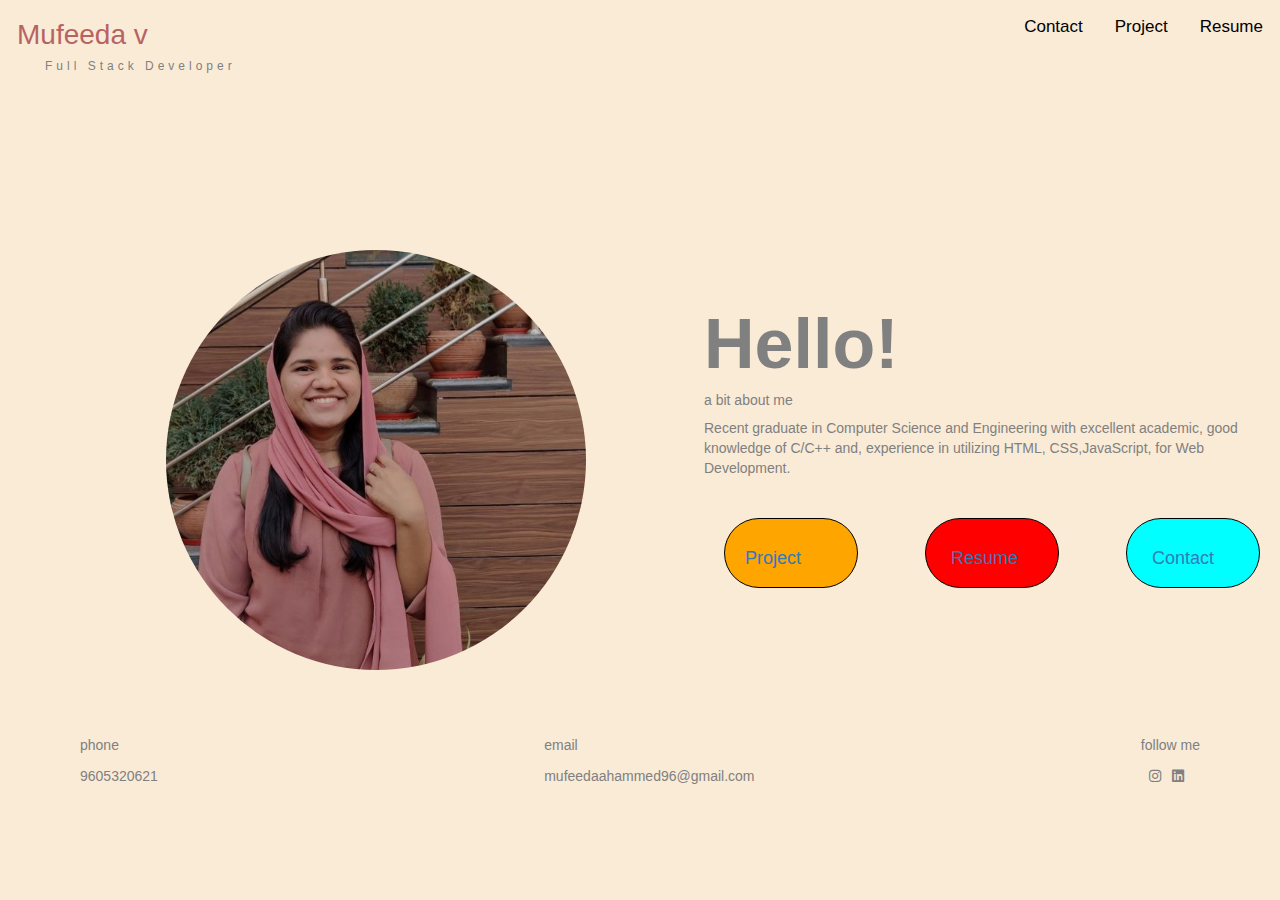
<file: index.html>
<!DOCTYPE html>
<html lang="en">
<head>
    <meta charset="UTF-8">
    <meta http-equiv="X-UA-Compatible" content="IE=edge">
    <meta name="viewport" content="width=device-width, initial-scale=1.0">
    <title>personal website</title>
    <link rel="stylesheet" type="text/css" href="style.css" />
    <link rel="stylesheet" type="text/css" href=" https://cdnjs.cloudflare.com/ajax/libs/font-awesome/6.1.2/css/all.min.css" />
    <link rel="stylesheet" href="https://maxcdn.bootstrapcdn.com/bootstrap/3.4.1/css/bootstrap.min.css">
    <script src="https://ajax.googleapis.com/ajax/libs/jquery/3.6.0/jquery.min.js"></script>
    <script src="https://maxcdn.bootstrapcdn.com/bootstrap/3.4.1/js/bootstrap.min.js"></script>
</head>
<body class="body">
    <div class="navbar" id="myTopnav">
        <a class="name" href="index.html">Mufeeda v </a> 
        <a class="active" href="resume.html">Resume</a>
        <a href="project.html">Project</a>
        <a href="contact.html">Contact</a>
        <a href="javascript:void(0);" class="icon" onclick="myFunction()">
            <i class="fa fa-bars"></i>
          </a>
        </div>
        <div class="position">
        <h6>Full Stack Developer</h6>
    </div>
    <section>
        
        <img  src="profile_photo..jpeg">
         <div class="profile"> 
         <h1>Hello!</h1>
         <h5>a bit about me</h5>
         <p>Recent graduate in Computer Science and Engineering with excellent
            academic, good knowledge of  C/C++ and, experience in
             utilizing HTML, CSS,JavaScript, for Web Development. 
            <!-- seeking an 
            entry-level Software Engineer<br> position at a reputable organization
            passionate about learning new technologies <br>and am always up for a
              challenge.--></p>
              <div class="hover1">  
                <h4 class="h4-bg1"><br>&nbsp;&nbsp;<a href="project.html">Project</h4></a>
               <h4 class="h4-bg2"><br>&nbsp;&nbsp;<a href="https://drive.google.com/file/d/1RJYngXS9YwewgIlxp1BAaMl_jy0iy3Os/view?usp=sharing"> Resume</h4></a>
                <h4 class="h4-bg3"><br>&nbsp;&nbsp; <a href="contact.html">Contact</h4></a>
             </div> 
        </div>
    </section>
    <section>
      <div class="space">
      </div>
        <div class="footer">

            <h5>phone <br><br> 9605320621</h5>
            <h5>email<a data-auto-recogonition="true" href="mailto:mufeedaahammed96@gmail.com" ><br><br>mufeedaahammed96@gmail.com</a></h5>
            <h5>follow me
           <a href="https://www.instagram.com/mufeeda_ahammed/"><br><br>&nbsp;&nbsp;<i class="fa-brands fa-instagram"></i></a>  &nbsp;
           <a href="https://www.linkedin.com/in/mufeeda-ahammed-543a631b0/"><i class="fa-brands fa-linkedin"></i></a></h5>
        </div>
    </section>
    <script>
    function myFunction() {
  var x = document.getElementById("myTopnav");
  if (x.className === "navbar") {
    x.className += " responsive";
  } else {
    x.className = "navbar";
  }
}
     
    </script>
</body>
</html>
</file>
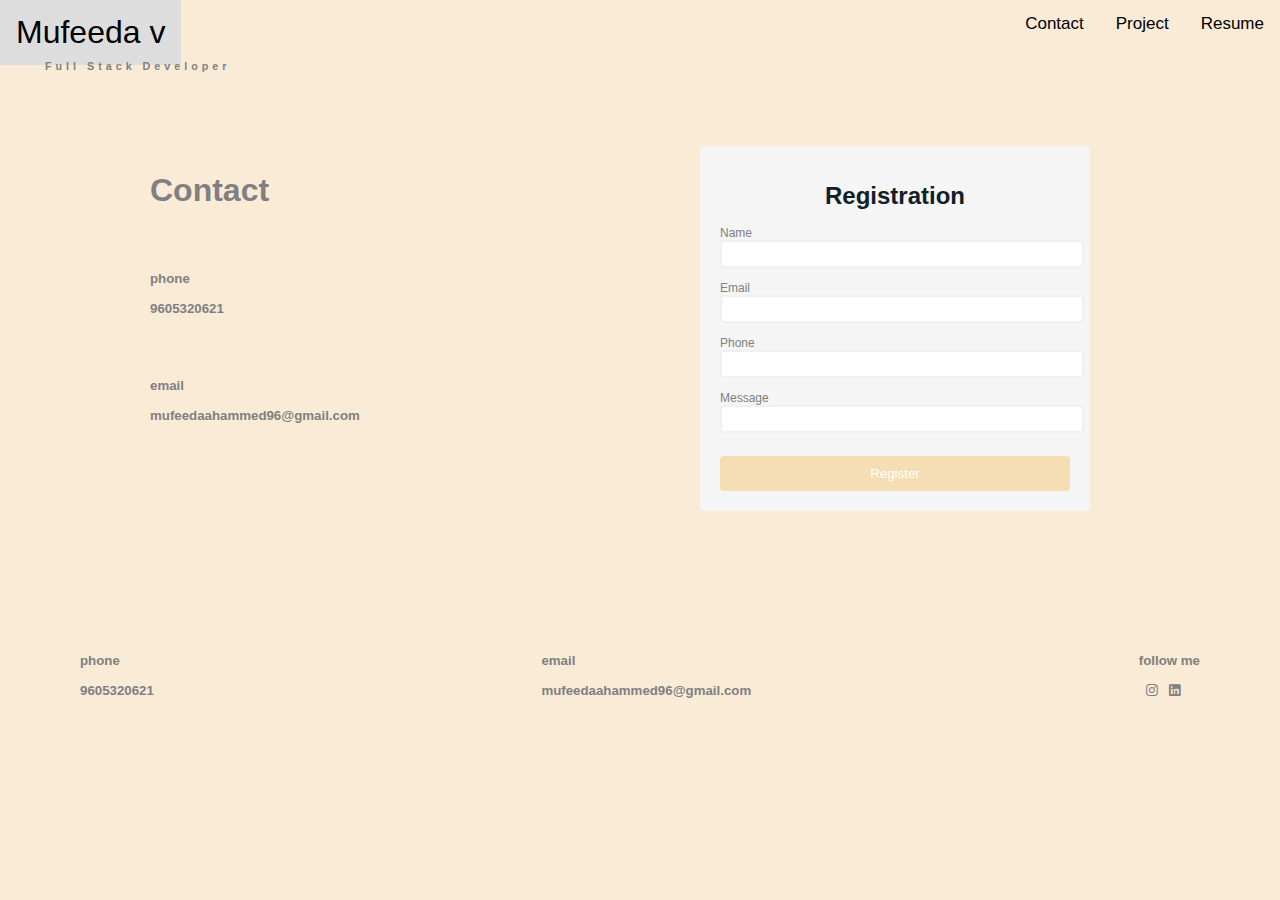
<file: contact.html>
<!DOCTYPE html>
<html lang="en">
<head>
    <meta charset="UTF-8">
    <meta http-equiv="X-UA-Compatible" content="IE=edge">
    <meta name="viewport" content="width=device-width, initial-scale=1.0">
    <title>Contact</title>
    <link rel="stylesheet" type="text/css" href="style.css" />
    <link rel="stylesheet" type="text/css" href=" https://cdnjs.cloudflare.com/ajax/libs/font-awesome/6.1.2/css/all.min.css" />
</head>
<body class="body">
    <div class="navbar" id="myTopnav">
        <a class="name" href="#home">Mufeeda v </a> 
        <a class="active" href="resume.html">Resume</a>
        <a href="project.html">Project</a>
        <a href="contact.html">Contact</a>
        <a href="javascript:void(0);" class="icon" onclick="myFunction()">
            <i class="fa fa-bars"></i>
          </a>
        </div>
        <div class="position">
        <h6>Full Stack Developer</h6>
    </div>
    <div class="footer-main">
        <div class="footer-contact">
        <br><br><br>
        <h1>Contact</h1><br>
         <h5>phone <br><br> 9605320621</h5><br>
        <h5>email<a  href="mailto:mufeedaahammed96@gmail.com" ><br><br>mufeedaahammed96@gmail.com</a></h5>
        </div>
    </div>
    <div class="container">
      <form id="form" method="post"  action=https://script.google.com/macros/s/AKfycby_4-zjNdYBxUo0nry5ZglhzWysTK7bCR-aAcM-JkKIzdwdgwDxyw-djLWSeDLafOHC/exec >
          <h1>Registration</h1>
          <div class="input-control">
              <label for="name">Name</label>
              <input id="name" name="name" type="text">
              <div class="error"></div>
          </div>
          <div class="input-control">
              <label for="email">Email</label>
              <input id="email" name="email" type="text">
              <div class="error"></div>
          </div>
          <div class="input-control">
              <label for="phone">Phone</label>
              <input id="phone"name="phone" type="phone">
              <div class="error"></div>
          </div>
          <div class="input-control">
              <label for="message">Message</label>
              <input id="message"name="message" type="message">
              <div class="error"></div>
          </div>
          <button type="submit">Register</button>
      </form>
  </div>
    
         <section> 
            <div class="space"></div>
            <div class="footer">
                <h5>phone <br><br> 9605320621</h5>
                <h5>email<a data-auto-recogonition="true" href="mailto:mufeedaahammed96@gmail.com" ><br><br>mufeedaahammed96@gmail.com</a></h5>
                <h5>follow me
               <a href="https://www.instagram.com/mufeeda_ahammed/"><br><br>&nbsp;&nbsp;<i class="fa-brands fa-instagram"></i></a>  &nbsp;
               <a href="https://www.linkedin.com/in/mufeeda-ahammed-543a631b0/"><i class="fa-brands fa-linkedin"></i></a></h5>
            </div>
        </section>
        <script>
     const form = document.getElementById('form');
     const name = document.getElementById('name');
     const email = document.getElementById('email');
     const phone = document.getElementById('phone');
     const message = document.getElementById('message');
     
     form.addEventListener('submit', e => {
         e.preventDefault();
     
         validateInputs();
     });
     
     const setError = (element, message) => {
         const inputControl = element.parentElement;
         const errorDisplay = inputControl.querySelector('.error');
     
         errorDisplay.innerText = message;
         inputControl.classList.add('error');
         inputControl.classList.remove('success')
     }
     
     const setSuccess = element => {
         const inputControl = element.parentElement;
         const errorDisplay = inputControl.querySelector('.error');
     
         errorDisplay.innerText = '';
         inputControl.classList.add('success');
         inputControl.classList.remove('error');
     };
     
     const isValidEmail = email => {
         const re = /^(([^<>()[\]\\.,;:\s@"]+(\.[^<>()[\]\\.,;:\s@"]+)*)|(".+"))@((\[[0-9]{1,3}\.[0-9]{1,3}\.[0-9]{1,3}\.[0-9]{1,3}\])|(([a-zA-Z\-0-9]+\.)+[a-zA-Z]{2,}))$/;
         return re.test(String(email).toLowerCase());
     }
     
     const validateInputs = () => {
         const nameValue = name.value.trim();
         const emailValue = email.value.trim();
         const phoneValue = phone.value.trim();
         const messageValue = message.value.trim();
     
         if(nameValue === '') {
             setError(name, 'Username is required');
         } else {
             setSuccess(name);
         }
     
         if(emailValue === '') {
             setError(email, 'Email is required');
         } else if (!isValidEmail(emailValue)) {
             setError(email, 'Provide a valid email address');
         } else {
             setSuccess(email);
         }
     
         if(phoneValue === '') {
             setError(phone, 'Password is required');
         } else if (phoneValue.length < 10 ) {
             setError(phone, 'nuumber must be at least 10 character.')
         } else {
             setSuccess(phone);
         }
     
         if(message === '') {
             setError(message, 'Please type your message');
         } 
         else {
             setSuccess(message);
         }
     
     };
     
    function myFunction() {
  var x = document.getElementById("myTopnav");
  if (x.className === "navbar") {
    x.className += " responsive";
  } else {
    x.className = "navbar";
  }
}
     
    
     </script>
</body>
</html>
</file>
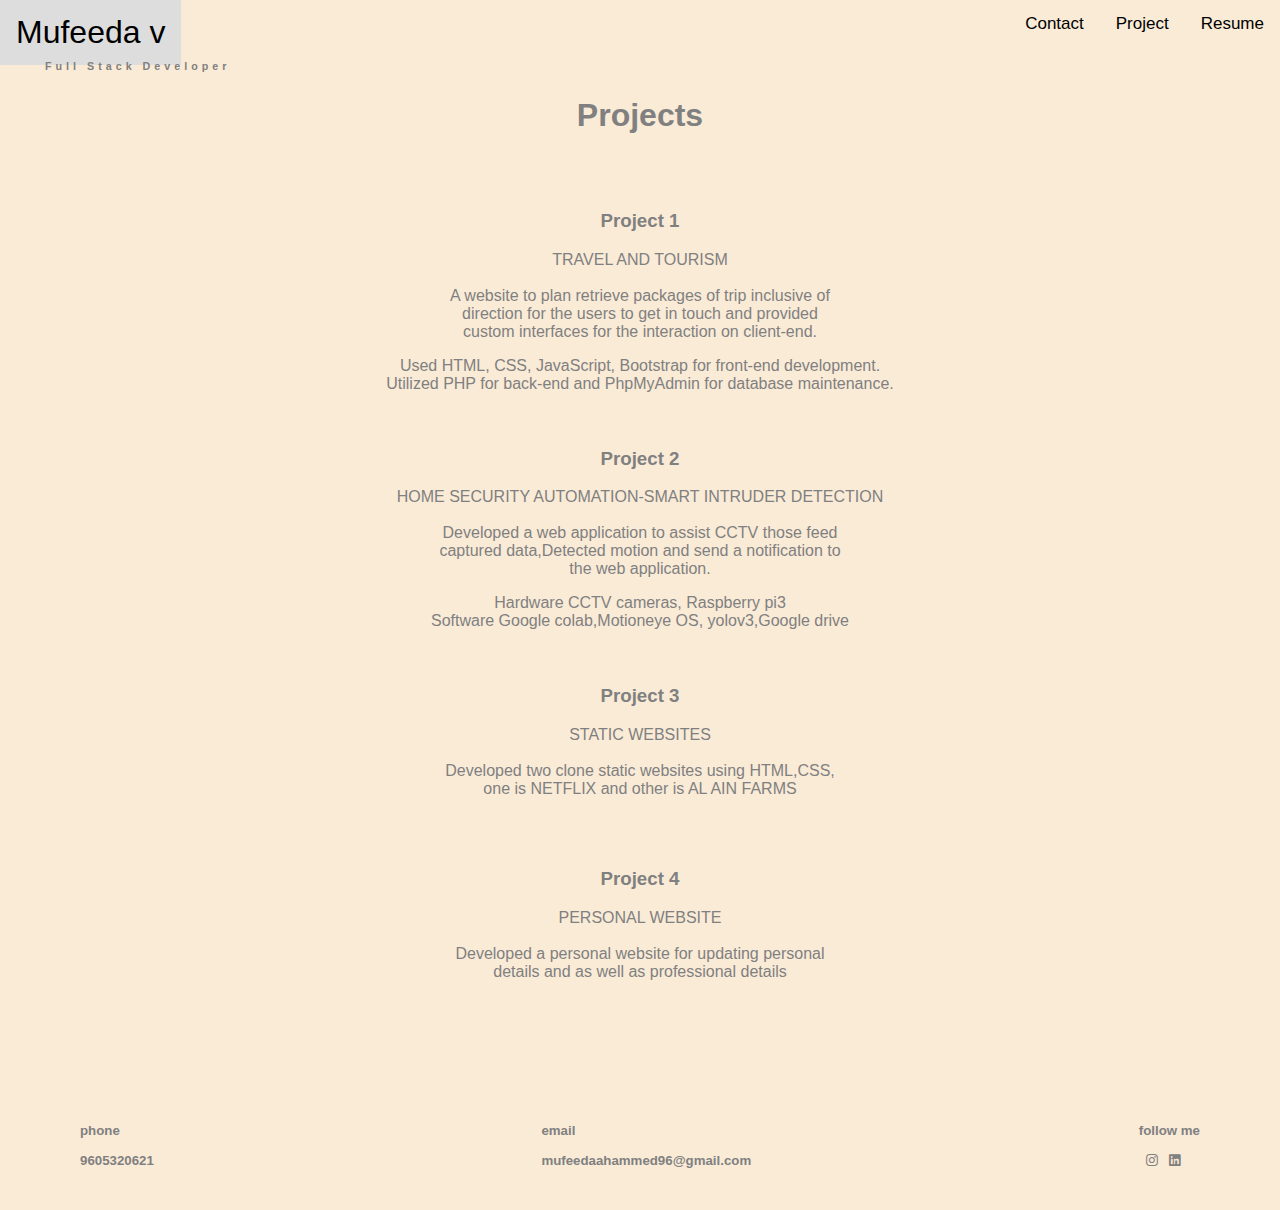
<file: project.html>
<!DOCTYPE html>
<html lang="en">
<head>
    <meta charset="UTF-8">
    <meta http-equiv="X-UA-Compatible" content="IE=edge">
    <meta name="viewport" content="width=device-width, initial-scale=1.0">
    <link rel="stylesheet" type="text/css" href="style.css" />
    <link rel="stylesheet" type="text/css" href=" https://cdnjs.cloudflare.com/ajax/libs/font-awesome/6.1.2/css/all.min.css" />
    <title>project</title>
</head>
<body class="body">
    <div class="navbar" id="myTopnav">
        <a class="name" href="#home">Mufeeda v </a> 
        <a class="active" href="resume.html">Resume</a>
        <a href="project.html">Project</a>
        <a href="contact.html">Contact</a>
        <a href="javascript:void(0);" class="icon" onclick="myFunction()">
            <i class="fa fa-bars"></i>
          </a>
        </div>
        <div class="position">
        <h6>Full Stack Developer</h6>
    </div>
    <section>
        <div class="project">
            <h1>Projects</h1>
            <br><br>
            <h3>Project 1</h3>
            <p>TRAVEL AND TOURISM<br><br>A website to plan retrieve packages of trip inclusive of<br>
                direction for the users to get in touch and provided<br>
                custom interfaces for the interaction on client-end.</p>
            
            
              <li>Used HTML, CSS, JavaScript, Bootstrap for front-end
                    development.</li>
              
                <li>Utilized PHP for back-end and PhpMyAdmin for database
                    maintenance.</li>
            
            <br><br>
            <h3>Project 2</h3>
            <p>HOME SECURITY AUTOMATION-SMART
                INTRUDER DETECTION<br><br>
                Developed a web application to assist CCTV those feed<br>
                captured data,Detected motion and send a notification to<br>
                the web application.</p>
            
             <li>Hardware CCTV cameras, Raspberry pi3
                </li>
                <li>Software Google colab,Motioneye OS, yolov3,Google
                    drive</li>
        
            <br><br>
            <h3>Project 3</h3>
            <p>STATIC WEBSITES<br><br>
                 Developed two clone static websites using HTML,CSS,<br>
                one is NETFLIX and other is AL AIN FARMS</p>
            <br><br>
            <h3>Project 4</h3>
            <p>PERSONAL WEBSITE<br><br>
               Developed a personal website for updating personal <br>
            details and as well as professional details</p>
        </div>
    </section>
    <section>
        <div class="space"></div>
        <div class="footer">
            <h5>phone <br><br> 9605320621</h5>
            <h5>email<a data-auto-recogonition="true" href="mailto:mufeedaahammed96@gmail.com" ><br><br>mufeedaahammed96@gmail.com</a></h5>
            <h5>follow me
           <a href="https://www.instagram.com/mufeeda_ahammed/"><br><br>&nbsp;&nbsp;<i class="fa-brands fa-instagram"></i></a>  &nbsp;
           <a href="https://www.linkedin.com/in/mufeeda-ahammed-543a631b0/"><i class="fa-brands fa-linkedin"></i></a></h5>
    </div>
    </section>
    <script>
        function myFunction() {
      var x = document.getElementById("myTopnav");
      if (x.className === "navbar") {
        x.className += " responsive";
      } else {
        x.className = "navbar";
      }
    }
         
        </script>
</body>
</html>
</file>
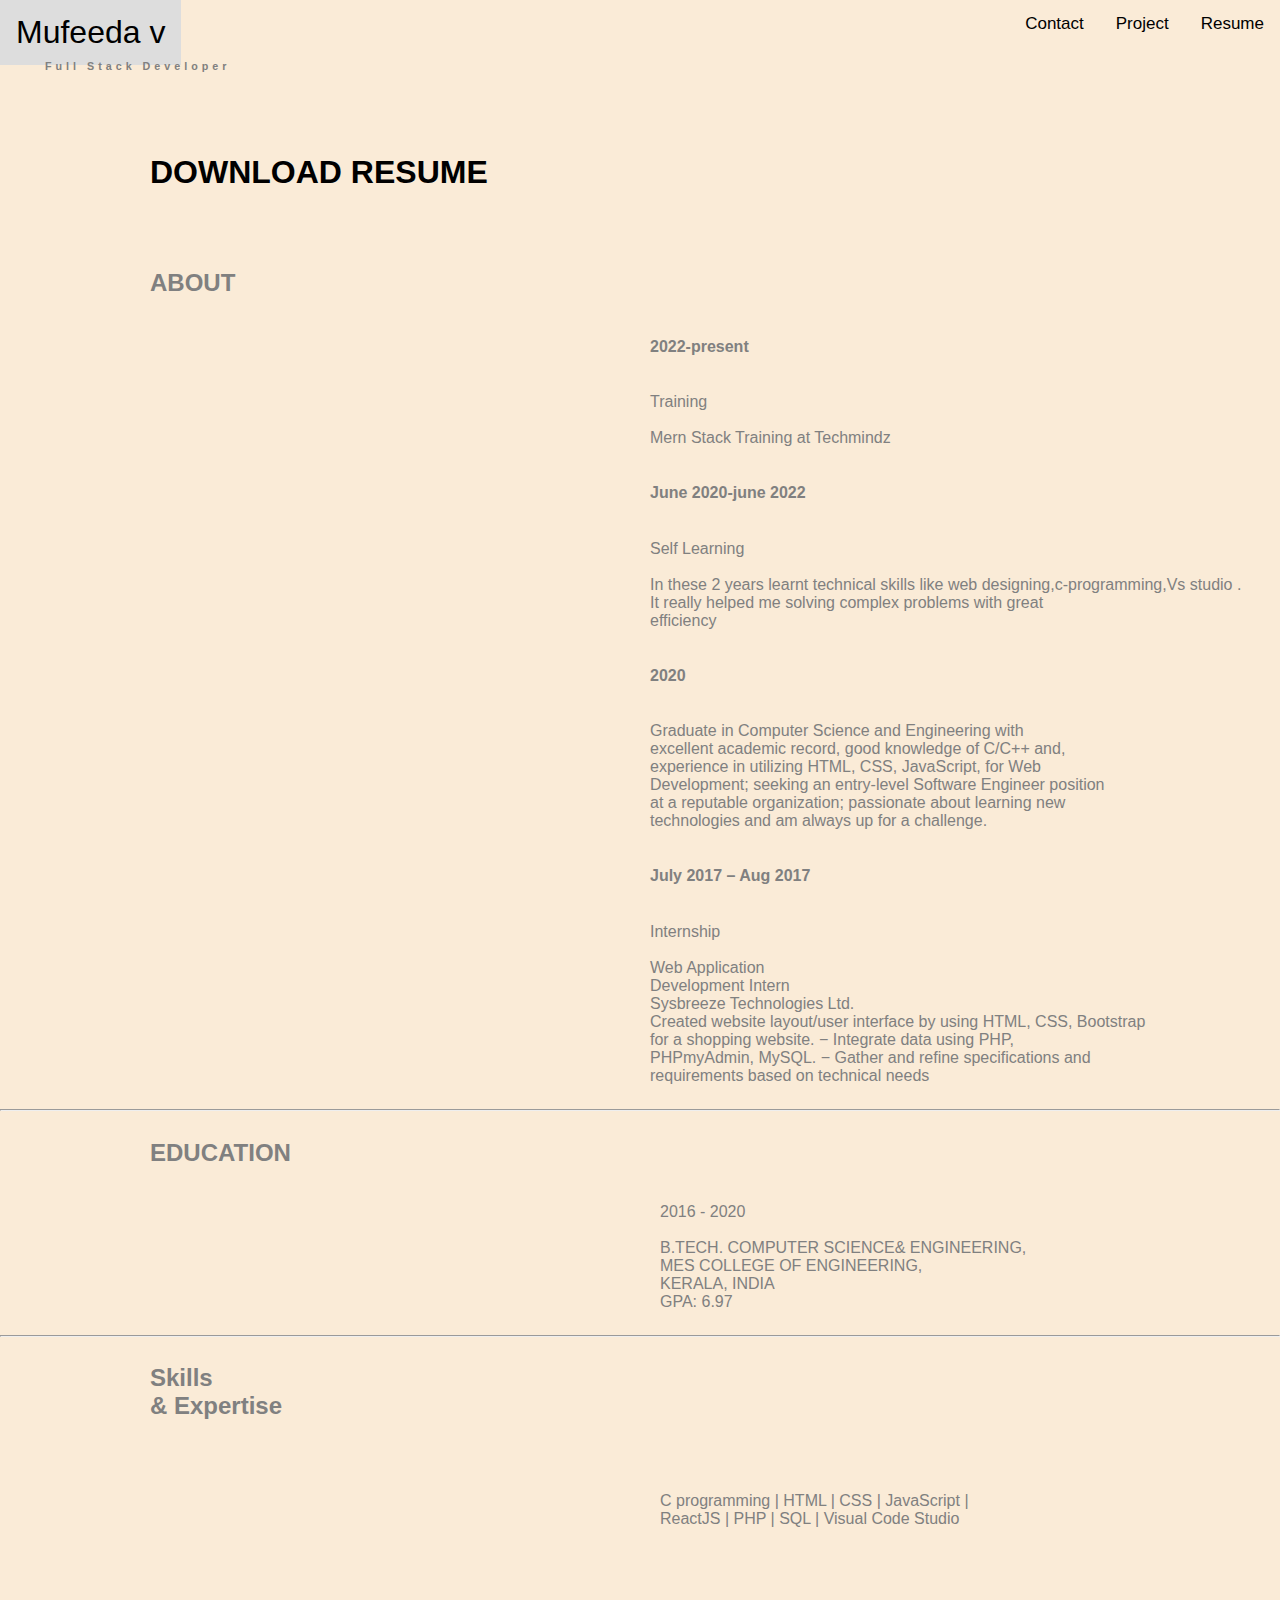
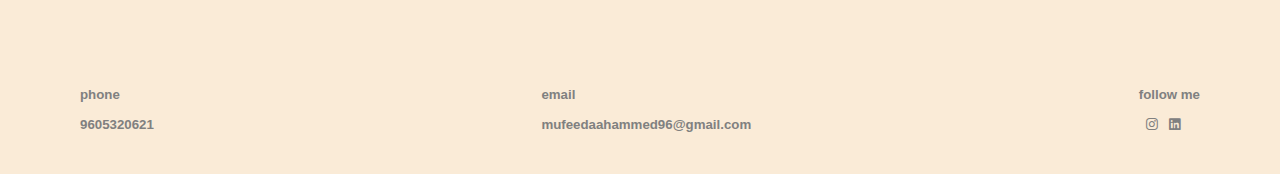
<file: resume.html>
<!DOCTYPE html>
<html lang="en">
<head>
    <meta charset="UTF-8">
    <meta http-equiv="X-UA-Compatible" content="IE=edge">
    <meta name="viewport" content="width=device-width, initial-scale=1.0">
    <title>Resume</title>
    <link rel="stylesheet" type="text/css" href="style.css" />
    <link rel="stylesheet" type="text/css" href=" https://cdnjs.cloudflare.com/ajax/libs/font-awesome/6.1.2/css/all.min.css" />
</head>
<body class="body">
    <div class="navbar" id="myTopnav">
        <a class="name" href="#home">Mufeeda v </a> 
        <a class="active" href="resume.html">Resume</a>
        <a href="project.html">Project</a>
        <a href="contact.html">Contact</a>
        <a href="javascript:void(0);" class="icon" onclick="myFunction()">
            <i class="fa fa-bars"></i>
          </a>
        </div>
        <div class="position">
        <h6>Full Stack Developer</h6>
    </div>
    <section>
        <div class="resume-style">
            <br><br>
       <a href="https://drive.google.com/file/d/1RJYngXS9YwewgIlxp1BAaMl_jy0iy3Os/view?usp=sharing" ><h1>DOWNLOAD RESUME</h1></a><br><br>
        <div class="about">
        <h2>ABOUT</h2>
        <h4 class="training">2022-present</h4>  <p>Training <br><br>Mern Stack Training at Techmindz</p>
        <h4 class="h4-training">June 2020-june 2022</h4><p>Self Learning<br><br>
            In these 2 years learnt  technical skills like web designing,c-programming,Vs studio .<br> It really helped me solving complex problems with great <br> efficiency</p>
       
        <h4 class="graduate">2020</h4>
        <p>Graduate in Computer Science and Engineering with<br>
            excellent academic record, good knowledge of C/C++ and,<br>
            experience in utilizing HTML, CSS, JavaScript, for Web<br>
            Development; seeking an entry-level Software Engineer position<br>
            at a reputable organization; passionate about learning new<Br>
            technologies and am always up for a challenge.</p>
        
        <h4 class="h4-intern">July 2017 – Aug 2017</h4><p>Internship <br> <br>Web Application<br>
            Development Intern <br>Sysbreeze Technologies Ltd. <br> Created
            website layout/user interface by using HTML, CSS, Bootstrap<br>
            for a shopping website. − Integrate data using PHP,<br>
            PHPmyAdmin, MySQL. − Gather and refine specifications and<br>
            requirements based on technical needs</p>

        </div>
        </div>
    </div>
    <hr>
    </section>
    <section>
        <div class="education" >
            <h2 class="educate">EDUCATION</h2><p class="p-educate">2016 - 2020<br><br>B.TECH. COMPUTER
                SCIENCE& ENGINEERING,<br>
                MES COLLEGE OF
                ENGINEERING,<br> KERALA,
                INDIA <br>
                GPA: 6.97</p>
                </div>
                <hr>
    </section>
    <section>
        <div class="skill">
            <h2 class="skills-h2">Skills<br>
                & Expertise</h2><p class="p-skills"><br><br>C programming | HTML | CSS |
                    JavaScript |<br> ReactJS | PHP | SQL |
                    Visual Code Studio</p>
    </section>
    <section>
    <div class="space"></div>
        <div class="footer">
            <h5>phone <br><br> 9605320621</h5>
            <h5>email<a data-auto-recogonition="true" href="mailto:mufeedaahammed96@gmail.com" ><br><br>mufeedaahammed96@gmail.com</a></h5>
            <h5>follow me
           <a href="https://www.instagram.com/mufeeda_ahammed/"><br><br>&nbsp;&nbsp;<i class="fa-brands fa-instagram"></i></a>  &nbsp;
           <a href="https://www.linkedin.com/in/mufeeda-ahammed-543a631b0/"><i class="fa-brands fa-linkedin"></i></a></h5>
        </div>
    </section>
    <script>
        function myFunction() {
      var x = document.getElementById("myTopnav");
      if (x.className === "navbar") {
        x.className += " responsive";
      } else {
        x.className = "navbar";
      }
    }
         
        </script>
</body>
</html>
</file>
<file: style.css>
.body {
        margin: 0;
        font-family: Verdana, Geneva, Tahoma, sans-serif;
        background-color: #faebd7;
        color: grey;
        overflow-x: hidden;
      }

.navbar {
        overflow: hidden;
}
.navbar a {
        float: right;
        color:black;
        text-align:center;
        padding: 14px 16px;
        text-decoration: none;
        font-size: 17px;
      }
.navbar .name {
        float: left;
        display: grid;
        color:rgb(184, 99, 99);
        text-align:center;
        padding: 14px 16px;
        text-decoration: none;
        font-size: 2em;
        font-family: Verdana, Geneva, Tahoma, sans-serif;
      }
      .position{
        font-weight: 100;
         margin-top: -30px;
         padding-left: 45px;
         letter-spacing:4px;
    }
.navbar a:hover { 
        background-color: #ddd;
        color: black;
} 

.navbar .icon {
        display: none;
      }
  
img{
        margin-left: 13%; 
        margin-top: 13%; 
        width: 420px;
        height: 420px;
        border-radius: 50%;
        opacity:5;
}
.profile{
        margin-left: 55%;
        margin-top: -30%;
}
.profile h1{
        font-size: 5em;
        font-weight: 600;
}
.profile h5{
        font-size: 1em;
        font-weight: 200;
        
}

.hover1 { 
        display: flex;
        flex-direction: row;
         justify-content: space-between; 
         padding: 10px 20px; 
         padding-top: 20px;
        
         
}
.h4-bg1{
        background-color:orange;
        width:25%;
        height: 70px;
        border-radius: 500px;
         padding:10px; 
        border: 1px solid black;     
}
.h4-bg2{
        background-color:red;
        width:25%;
        height: 70px;
        border-radius: 50px;
        padding:10px;
        border: 1px solid black;  
}
.h4-bg3{
        background-color: cyan;
        width:25%;
        height: 70px;
        border-radius: 50px;
        padding:10px;
        border: 1px solid black;             
}
.h4-bg3 h4{
        padding: 10px 10px;
        text-decoration: none;          
}
.h4-bg3, a{
        text-decoration: none;          
}
.hover1 :hover{
        background-color: white;
 } 
 .space{
        margin-top: 100px;
 }
.footer{
        display: flex;
        flex-direction: row;
        justify-content: space-between;
        padding: 20px 80px;
        color: gray;
}
.footer a{
        color:gray;
        text-decoration: none;
        
}
.footer-contact{
        padding-left: 150px;
        
}
.footer-main{
        display: flex;
        flex-direction: row;
}
.footer-main a{
        color: gray;
}
.resume-style a{
        color:black;

}
.resume-style{
        padding-left: 150px;

}

.about{
        display: flex;
        flex-direction:column;
}
.about p,h4{
        padding-left: 500px;
}
.education{
        display: flex;
        flex-direction:column;
}
.educate{
        padding-left: 150px;
}
.p-educate{
        padding-left: 660px;
}
.skill{
        display: flex;
        flex-direction:column;
}
.skills-h2{
        padding-left: 150px;
}
.p-skills{
        padding-left: 660px;
}
.project {
        text-align: center;
}
.images-project{
        float: right;
}
#form {
        width: 350px;
        margin: 20vh auto 0 auto;
        padding: 20px;
        background-color: whitesmoke;
        border-radius: 4px;
        font-size: 12px;
        margin-top: -300px;
        margin-left: 700px;
    }
    
    #form h1 {
        color: #0f2027;
        text-align: center;
    }
    
    #form button {
        padding: 10px;
        margin-top: 10px;
        width: 100%;
        color: white;
        background-color: wheat;
        border: none;
        border-radius: 4px;
    }
    
    .input-control {
        display: flex;
        flex-direction: column;
    }
    
    .input-control input {
        border: 2px solid #f0f0f0;
            border-radius: 4px;
            display: block;
            font-size: 12px;
            padding: 5px;
            width: 100%;
    }
    
    .input-control input:focus {
        outline: 0;
    }
    
    .input-control.success input {
        border-color: #09c372;
    }
    
    .input-control.error input {
        border-color: #ff3860;
    }
    
    .input-control .error {
        color: #ff3860;
        font-size: 9px;
        height: 13px;
    }
    @media screen and (max-width: 800px)

    {
        .body     
           {
                margin: 0;
                font-family: Verdana, Geneva, Tahoma, sans-serif;
                background-color: #faebd7;
                color: grey;
                overflow-x: hidden;
               
              }
        .navbar a:not(:first-child) {display: none;}
        .navbar a.icon {
                float: right;
                display: block;
              }
        .navbar.responsive {position: relative;}
        .navbar.responsive .icon {
                position: absolute;
                right: 0;
                top: 0;
              }
        .navbar .active{
                display: none;
        }
        .navbar.responsive a {
                float: none;
                display: block;
                text-align: center;
              }
        img{
                margin-left: 35px; 
                margin-top: 420px; 
                width: 350px;
                height: 350px;
                border-radius: 50%;
                opacity:1;
        }
        .profile{
                margin-left: 35px;
                margin-top: -750px;
        }
        .profile h1{
                font-size: 3em;
                font-weight: 400;
        }
        .profile h5{
                font-size: 1em; 
                font-weight: 100;
        }
        .hover1 { 
                display:flex;
                flex-direction: row;
                 justify-content: space-between; 
        }
        .h4-bg1{
                width:32%;
                 padding:1px; 
        }
        .h4-bg2 {
               
                width:32%;
               padding:1px ; 
        }
        .h4-bg3{
                width:32%;
                padding:1px;         
        }
       
        #form {
                width: 300px;
                margin: 20vh auto 0 auto; 
                padding: 20px;
                margin-top: 100px;
        
            }
            .footer-contact{
                padding-left: 100px;
                
        } 
        .about{
                display: inline-block;
        }
        .about p,h4{
                padding-left: 10px;
        }
        .education{
                display:inline-block;
        }
        .educate{
                padding-left: 140px;
        }
        .p-educate{
                padding-left: 150px;
        }
        .skills-h2{
                padding-left: 140px;
        }
        .p-skills{
                padding-left: 150px;
        }
        .footer{
                display: block;
                padding-left: 50px;
                color: gray;
                text-align: left;
                 margin-top: 500px; 
        }
       
    }
</file>
